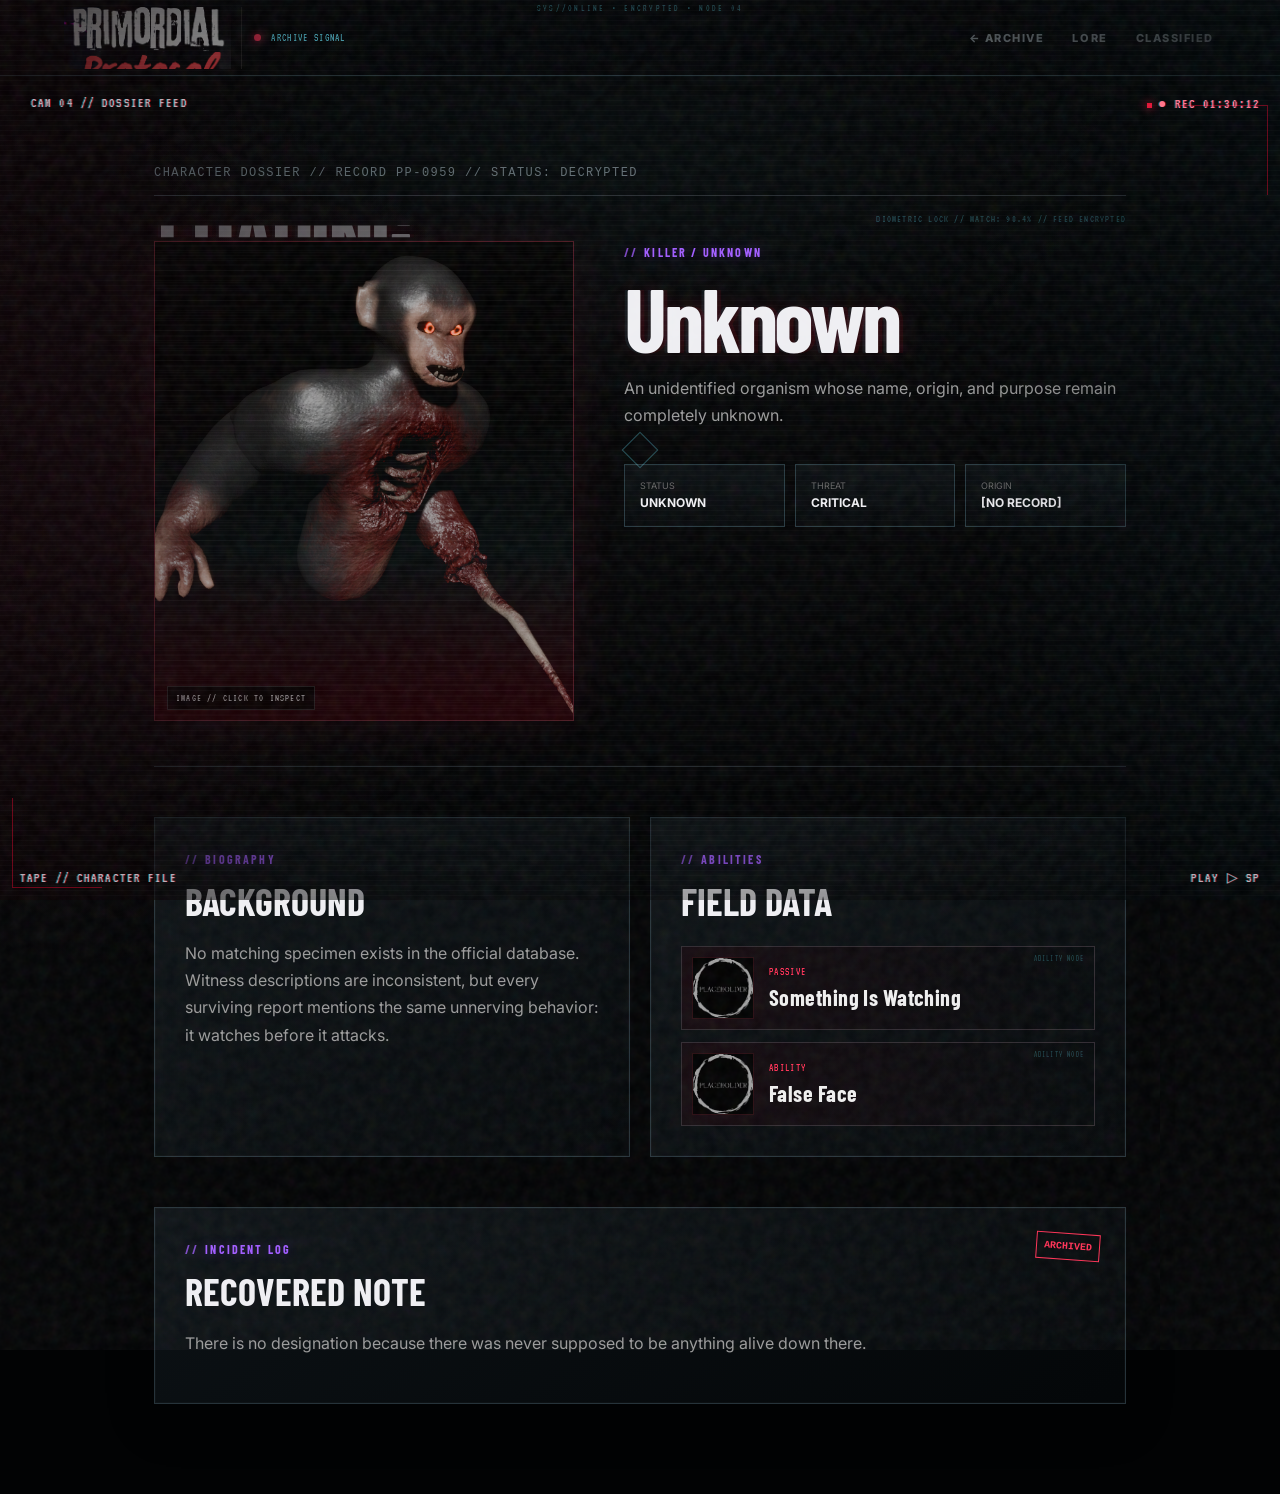
<file: character.html>
<!DOCTYPE html><html lang="en"><head><meta charset="UTF-8"><meta name="viewport" content="width=device-width,initial-scale=1"><title>Character File — Primordial Protocol</title><link rel="stylesheet" href="style.css"></head>
<body class="vhs-page"><div class="vhs-noise"></div><div class="scanlines"></div><div class="vhs-vignette"></div>
<header class="topbar"><a class="logo" href="index.html" aria-label="Primordial Protocol home"><img src="" data-image-key="logo" alt="Primordial Protocol"><span class="logo-status"><i></i> ARCHIVE SIGNAL</span></a><nav><a href="index.html">← ARCHIVE</a><a href="index.html#lore">LORE</a><a href="index.html#classified">CLASSIFIED</a></nav></header>
<div class="vhs-hud top-left">CAM 04 // DOSSIER FEED</div><div class="vhs-hud top-right">● REC <span id="vhsClock">00:00:00</span></div><div class="vhs-hud bottom-left">TAPE // CHARACTER FILE</div><div class="vhs-hud bottom-right">PLAY ▷ SP</div>
<main class="file-page"><div class="file-label">CHARACTER DOSSIER // RECORD <span id="recordId">PP-UNKNOWN</span> // STATUS: DECRYPTED</div>
<section class="file-hero"><div class="big-portrait" id="portrait"><img id="portraitImage" src="" data-image-key="unknown" alt="Character portrait"></div><div><span class="eyebrow" id="role">UNKNOWN</span><h1 id="name">LOADING...</h1><p id="summary"></p><div class="stats"><div><small>STATUS</small><b id="status">UNKNOWN</b></div><div><small>THREAT</small><b id="threat">UNKNOWN</b></div><div><small>ORIGIN</small><b id="origin">UNKNOWN</b></div></div></div></section>
<section class="file-grid"><article><span class="eyebrow">BIOGRAPHY</span><h2>BACKGROUND</h2><p id="bio"></p></article><article><span class="eyebrow">ABILITIES</span><h2>FIELD DATA</h2><ul id="abilities" class="ability-list"></ul></article></section>
<section class="document"><div class="stamp">ARCHIVED</div><span class="eyebrow">INCIDENT LOG</span><h2>RECOVERED NOTE</h2><p id="note"></p></section></main><div class="image-lightbox" id="imageLightbox" aria-hidden="true" role="dialog" aria-label="Image viewer"><button class="lightbox-close" id="lightboxClose" aria-label="Close image viewer">×</button><div class="lightbox-frame"><img id="lightboxImage" alt=""><div class="lightbox-caption" id="lightboxCaption"></div></div></div><script src="embedded-images.js"></script><script src="script.js"></script><script src="character.js"></script></body></html>
</file>
<file: style.css>
@import url('https://fonts.googleapis.com/css2?family=Barlow+Condensed:wght@400;600;700;800&family=Inter:wght@400;600;800&family=VT323&display=swap');
:root{--bg:#050608;--panel:#0b0e11;--line:#252b30;--text:#eeeef2;--muted:#8b9298;--purple:#a05bff;--red:#ff3155;--cyan:#62e6ff;--green:#73ffad}*{box-sizing:border-box}html{scroll-behavior:smooth}body{margin:0;background:#030405;color:var(--text);font-family:Inter,Arial,sans-serif;overflow-x:hidden}body:before{content:"";position:fixed;inset:0;pointer-events:none;z-index:20;background:linear-gradient(90deg,rgba(255,0,60,.025),transparent 25%,transparent 75%,rgba(0,180,255,.025));mix-blend-mode:screen}.vhs-noise{position:fixed;inset:-50%;z-index:18;pointer-events:none;opacity:.055;background-image:url("data:image/svg+xml,%3Csvg viewBox='0 0 180 180' xmlns='http://www.w3.org/2000/svg'%3E%3Cfilter id='n'%3E%3CfeTurbulence type='fractalNoise' baseFrequency='.85' numOctaves='3' stitchTiles='stitch'/%3E%3C/filter%3E%3Crect width='100%25' height='100%25' filter='url(%23n)'/%3E%3C/svg%3E");animation:noise .18s steps(2) infinite}.scanlines{position:fixed;inset:0;pointer-events:none;z-index:19;background:repeating-linear-gradient(to bottom,rgba(255,255,255,.025) 0,rgba(255,255,255,.025) 1px,transparent 1px,transparent 4px);opacity:.42}.vhs-vignette{position:fixed;inset:0;pointer-events:none;z-index:17;background:radial-gradient(ellipse at center,transparent 45%,rgba(0,0,0,.42) 100%)}@keyframes noise{0%{transform:translate(0,0)}25%{transform:translate(2%,-1%)}50%{transform:translate(-1%,2%)}75%{transform:translate(1%,1%)}100%{transform:translate(-2%,-1%)}}@keyframes flicker{0%,18%,22%,63%,64%,65%,100%{opacity:1}19%,21%,62%{opacity:.84}}@keyframes blink{50%{opacity:0}}
.topbar{height:82px;border-bottom:1px solid #30373c;display:flex;align-items:center;justify-content:space-between;padding:0 5vw;position:sticky;top:0;background:rgba(3,5,7,.9);backdrop-filter:blur(14px);z-index:15;box-shadow:0 8px 30px rgba(0,0,0,.35)}.logo{height:68px;display:flex;align-items:center;gap:12px;color:#fff;text-decoration:none;position:relative;overflow:hidden}.logo img{width:178px;height:62px;object-fit:cover;object-position:center;filter:contrast(1.2) brightness(.95);border-right:1px solid #333;padding-right:10px}.logo-status{font:11px "VT323",monospace;color:var(--cyan);letter-spacing:.12em;white-space:nowrap}.logo-status i{display:inline-block;width:7px;height:7px;background:var(--red);border-radius:50%;margin-right:5px;box-shadow:0 0 8px var(--red);animation:blink 1.1s infinite}nav{display:flex;gap:24px}nav a{color:#9ca2a8;text-decoration:none;font-size:11px;font-weight:800;letter-spacing:.14em}nav a:hover{color:#fff;text-shadow:2px 0 var(--red),-2px 0 var(--cyan)}
.vhs-hud{position:fixed;z-index:16;color:rgba(255,255,255,.58);font:15px "VT323",monospace;letter-spacing:.08em;text-shadow:1px 0 rgba(255,0,0,.45),-1px 0 rgba(0,200,255,.45);pointer-events:none}.top-left{left:20px;top:96px}.top-right{right:20px;top:96px}.bottom-left{left:20px;bottom:15px}.bottom-right{right:20px;bottom:15px}.top-right{color:#ff7186}main{position:relative;z-index:2}
.hero{max-width:1180px;min-height:680px;margin:auto;padding:150px 5vw 80px;position:relative;display:flex;flex-direction:column;justify-content:center;overflow:hidden}.hero-bg{position:absolute;inset:55px 0 0;background:linear-gradient(90deg,rgba(3,4,6,.96) 0%,rgba(3,4,6,.72) 45%,rgba(3,4,6,.9) 100%),url("assets/primordial-logo.png") center 24%/cover no-repeat;opacity:.25;filter:grayscale(.25) contrast(1.2);z-index:-1}.hero:after{content:"";position:absolute;left:0;right:0;bottom:0;height:90px;background:linear-gradient(transparent,#030405);pointer-events:none}.eyebrow{font:700 12px "Barlow Condensed";letter-spacing:.18em;color:var(--purple)}h1,h2,h3{font-family:"Barlow Condensed";margin:0}h1{font-size:clamp(64px,10vw,128px);line-height:.82;margin:20px 0;text-shadow:3px 0 rgba(255,0,60,.12),-3px 0 rgba(0,190,255,.12);animation:flicker 7s infinite}.hero h1 em{color:transparent;-webkit-text-stroke:1px #eee;font-style:normal}.hero p{max-width:650px;color:#a6adb2;line-height:1.7}.hero-buttons{display:flex;gap:12px;margin-top:30px}.button{display:inline-block;border:1px solid #4b5359;background:#101316;color:#fff;padding:14px 20px;text-decoration:none;font-size:11px;font-weight:800;letter-spacing:.1em;cursor:pointer;transition:.18s}.button:hover{transform:translateY(-2px);border-color:#a9b0b5;box-shadow:0 0 25px rgba(98,230,255,.08)}.button.primary{background:linear-gradient(90deg,#8c43f0,#a05bff);border-color:var(--purple)}.hero-meta{display:flex;gap:24px;margin-top:34px;color:#596167;font:12px "VT323",monospace;letter-spacing:.12em}
.alert{max-width:1100px;margin:0 auto 80px;padding:16px 20px;border:1px solid #3a2430;background:rgba(22,11,16,.82);display:flex;gap:20px;color:#aaa;font-size:12px;box-shadow:0 0 30px rgba(255,49,85,.04)}.alert strong{color:var(--red)}.section{max-width:1100px;margin:0 auto 110px;padding:0 5vw}.section-head{display:flex;justify-content:space-between;border-bottom:1px solid var(--line);padding-bottom:20px;margin-bottom:25px}.section h2,.classified h2{font-size:48px}.count{font:14px "VT323",monospace;color:#6f7a81}.cards{display:grid;grid-template-columns:repeat(4,1fr);gap:14px}.card{border:1px solid var(--line);background:linear-gradient(145deg,rgba(18,20,24,.95),rgba(7,9,11,.96));padding:14px;transition:.2s;position:relative;overflow:hidden}.card:after{content:"";position:absolute;inset:0;background:linear-gradient(115deg,transparent 30%,rgba(255,255,255,.035) 50%,transparent 70%);transform:translateX(-120%);transition:.5s}.card:hover:after{transform:translateX(120%)}.card:hover{transform:translateY(-4px);border-color:#555;box-shadow:0 12px 35px rgba(0,0,0,.4)}.card h3{font-size:25px;margin-top:15px}.card p{color:#888;font-size:12px;line-height:1.5;min-height:38px}.card a{color:var(--purple);font-size:11px;font-weight:800;text-decoration:none}.portrait-image{width:100%;height:220px;display:block;object-fit:cover;object-position:center;background:#050507;filter:contrast(1.08) brightness(.84);border:1px solid #24242b}.role-tag{margin-top:12px;color:var(--cyan);font:700 10px monospace;letter-spacing:.12em}.killer-tag{color:var(--red)}
.split{display:grid;grid-template-columns:1.2fr .8fr;gap:50px}.timeline>div{display:flex;gap:20px;border-bottom:1px solid var(--line);padding:22px 0}.timeline b{color:var(--purple);font:20px "VT323",monospace}.timeline strong{display:block;font-family:"Barlow Condensed";font-size:22px}.timeline small{color:#777}.terminal{border:1px solid #263b3f;background:linear-gradient(180deg,rgba(5,17,20,.95),rgba(3,9,11,.96));padding:25px;font:14px "VT323",monospace;color:var(--cyan);min-height:280px;box-shadow:inset 0 0 40px rgba(98,230,255,.03)}.terminal-top{border-bottom:1px solid #23444a;padding-bottom:12px;margin-bottom:18px}.dim{color:#60777a}.terminal-green{color:var(--green)}.cursor{animation:blink 1s infinite}
.classified{max-width:1100px;margin:0 auto 100px;padding:50px;border:1px solid #5a2634;background:radial-gradient(circle at 80% 20%,rgba(53,16,28,.9),rgba(10,8,11,.96) 58%);box-shadow:0 0 70px rgba(255,49,85,.06)}.classified-head{display:flex;justify-content:space-between;gap:30px;align-items:flex-start}.classified p{color:#888;max-width:700px;line-height:1.6}.unlock-badge{border:1px solid var(--green);color:var(--green);padding:12px 18px;text-align:center;font:18px "VT323",monospace;letter-spacing:.12em;box-shadow:0 0 18px rgba(115,255,173,.08)}.unlock-badge small{font-size:11px;color:#6bb88b}.classified-grid{display:grid;grid-template-columns:repeat(3,1fr);gap:12px;margin-top:30px}.classified-card{border:1px solid #34262b;background:rgba(7,7,9,.65);padding:22px;position:relative}.classified-card:before{content:"DECLASSIFIED";position:absolute;right:12px;top:12px;color:rgba(115,255,173,.42);font:10px "VT323",monospace}.classified-card span{display:block;color:#7e858b;font:11px monospace;margin-bottom:12px}.classified-card b{display:block;font:700 24px "Barlow Condensed";color:#f1e9ec}.classified-card p{font-size:12px;color:#888;margin:12px 0 22px}.classified-card small{color:var(--green);font:11px monospace}
.file-page{max-width:1100px;margin:auto;padding:90px 5vw}.file-label{font:12px monospace;color:#777;border-bottom:1px solid var(--line);padding-bottom:15px}.file-hero{display:grid;grid-template-columns:420px 1fr;gap:50px;padding:45px 0;border-bottom:1px solid var(--line)}.big-portrait{height:480px;background-repeat:no-repeat;background-color:#050507;background-size:cover;background-position:center;box-shadow:0 0 40px rgba(154,82,255,.08);border:1px solid #2c3236}.file-hero h1{font-size:90px}.file-hero p{color:#999;line-height:1.7}.stats{display:grid;grid-template-columns:repeat(3,1fr);gap:10px;margin-top:35px}.stats div{border:1px solid var(--line);padding:15px;background:rgba(7,9,11,.6)}.stats small{display:block;color:#666;font-size:9px}.stats b{font-size:12px}.file-grid{display:grid;grid-template-columns:1fr 1fr;gap:20px;padding:50px 0}.file-grid article,.document{border:1px solid var(--line);padding:30px;background:rgba(13,14,17,.88)}.file-grid h2,.document h2{font-size:38px;margin:10px 0}.file-grid p,.file-grid li,.document p{color:#999;line-height:1.7}.document{position:relative}.stamp{position:absolute;right:25px;top:25px;color:var(--red);border:1px solid var(--red);padding:7px;font:800 10px monospace;transform:rotate(4deg)}footer{border-top:1px solid var(--line);padding:25px 5vw;color:#555;font:12px "VT323",monospace;letter-spacing:.08em;position:relative;z-index:2}
@media(max-width:800px){nav{display:none}.cards{grid-template-columns:1fr 1fr}.split,.file-hero,.file-grid{grid-template-columns:1fr}.classified-grid{grid-template-columns:1fr}.big-portrait{height:330px}.hero{padding-top:110px}.file-hero h1{font-size:65px}.logo img{width:150px}.logo-status{display:none}.vhs-hud{font-size:12px}}@media(max-width:480px){.cards{grid-template-columns:1fr}.hero-buttons{flex-direction:column}.hero-meta{flex-direction:column;gap:6px}.alert{margin-left:5vw;margin-right:5vw}.classified{margin-left:5vw;margin-right:5vw;padding:30px 22px}.classified-head{flex-direction:column}.top-left,.bottom-left{display:none}}

.redacted-card{border-color:#403d42;background:linear-gradient(145deg,rgba(16,16,18,.98),rgba(5,5,6,.98))}.redacted-card:hover{border-color:#777}.redacted-tag{color:#c8c8c8}.redacted-portrait{height:220px;border:1px solid #24262a;background:repeating-linear-gradient(165deg,#050506 0 18px,#111214 18px 36px);display:flex;align-items:center;justify-content:center;text-align:center;font:700 42px/1.05 "VT323",monospace;color:#c9c9c9;text-shadow:2px 0 #fff;letter-spacing:.08em;filter:contrast(1.4)}.slasher-image{object-position:center center;filter:contrast(1.35) brightness(.72) saturate(.8)}.slasher-card{border-color:#592630}.slasher-card:hover{border-color:#ff3155;box-shadow:0 12px 35px rgba(255,49,85,.14)}.file-page .big-portrait[style*="slasher"]{filter:contrast(1.35) brightness(.72) saturate(.8)}
.story-page{max-width:1200px;margin:auto;padding:100px 5vw 80px}.story-page h1{font:800 clamp(64px,11vw,150px)/.82 'Barlow Condensed',sans-serif;letter-spacing:-.04em;margin:18px 0 25px;animation:flicker 7s infinite}.story-page h1 em{font-style:normal;color:var(--red);text-shadow:5px 0 rgba(160,91,255,.3)}.lede{max-width:720px;color:#a1a6ab;line-height:1.75;font-size:15px}.story-grid{display:grid;grid-template-columns:repeat(3,1fr);gap:14px;margin:55px 0}.story-card{min-height:250px;border:1px solid var(--line);padding:25px;background:linear-gradient(145deg,rgba(15,17,20,.96),rgba(5,6,8,.96));position:relative;overflow:hidden}.story-card:after{content:'REC';position:absolute;right:-18px;bottom:-28px;font:90px 'VT323';color:rgba(255,255,255,.025)}.story-card.danger{border-color:#54252e}.story-card span{font:11px 'VT323';color:var(--cyan);letter-spacing:.12em}.story-card h2{font:700 34px/1 'Barlow Condensed';margin:24px 0 12px}.story-card p{color:#888;line-height:1.65;font-size:13px}.story-card a{display:inline-block;margin-top:20px;color:#fff;text-decoration:none;font:700 11px Inter;letter-spacing:.12em}.transcript{margin:25px 0;padding:32px;border:1px solid #2a3034;background:rgba(7,9,11,.88);max-width:900px;box-shadow:inset 0 0 50px rgba(0,0,0,.25)}.transcript.danger-panel{border-color:#632733}.transcript-head{display:flex;justify-content:space-between;gap:20px;border-bottom:1px solid #292e33;padding-bottom:12px;color:#70777c;font:12px 'VT323';letter-spacing:.12em}.transcript-head b{color:var(--green)}.transcript h2{font:700 46px/1 'Barlow Condensed';margin:25px 0}.transcript p{font:14px/1.8 monospace;color:#9b9fa2}.transcript p b{color:#d7d9db}.redacted-line{color:var(--red)!important;letter-spacing:.08em}.quote{border-left:2px solid var(--red);padding-left:18px;color:#ddd!important;font-style:italic}.topbar nav a[href='stories.html']{color:#fff;text-shadow:0 0 12px rgba(255,255,255,.25)}@media(max-width:800px){.story-grid{grid-template-columns:1fr}.story-page{padding-top:70px}.transcript{padding:24px}.transcript h2{font-size:38px}}
.lore-intro{padding-top:0}.lore-banner{border:1px solid #3b2b48;background:linear-gradient(110deg,rgba(22,13,31,.95),rgba(8,9,12,.96));padding:38px;position:relative;overflow:hidden}.lore-banner:before{content:'PROTOCOL // ORIGIN';position:absolute;right:-20px;top:25px;transform:rotate(90deg);font:12px 'VT323';color:rgba(160,91,255,.45);letter-spacing:.15em}.lore-banner h2{font-size:clamp(38px,6vw,70px);margin:10px 0}.lore-banner p{max-width:760px;color:#999;line-height:1.8}.lore-banner .button{margin-top:15px}

/* Character portrait + ability presentation */
.big-portrait{overflow:hidden;position:relative;display:flex;align-items:center;justify-content:center}
.big-portrait img{width:100%;height:100%;display:block;object-fit:cover;object-position:center;filter:contrast(1.08) brightness(.88);transition:transform .35s ease,filter .35s ease}
.big-portrait:hover img{transform:scale(1.025);filter:contrast(1.12) brightness(.96)}
.big-portrait.redacted-image img{filter:contrast(1.1) brightness(.35) grayscale(1)}
.ability-list{list-style:none;padding:0;margin:18px 0 0;display:grid;gap:10px}
.ability-list li{display:flex;align-items:center;gap:12px;border:1px solid var(--line);padding:9px 11px;background:rgba(5,6,8,.72);color:#bfc3c6}
.ability-list li img{width:48px;height:48px;object-fit:contain;flex:none;border:1px solid #2a2d31;background:#050506}
.ability-list li span{font-weight:700;letter-spacing:.02em}

/* Character portrait + ability presentation */
.big-portrait{overflow:hidden;position:relative;display:flex;align-items:center;justify-content:center}
.big-portrait img{width:100%;height:100%;display:block;object-fit:cover;object-position:center;filter:contrast(1.08) brightness(.88);transition:transform .35s ease,filter .35s ease}
.big-portrait:hover img{transform:scale(1.025);filter:contrast(1.12) brightness(.96)}
.big-portrait.redacted-image img{filter:contrast(1.1) brightness(.35) grayscale(1)}
.ability-list{list-style:none;padding:0;margin:18px 0 0;display:grid;gap:10px}
.ability-list li{display:flex;align-items:center;gap:12px;border:1px solid var(--line);padding:9px 11px;background:rgba(5,6,8,.72);color:#bfc3c6}
.ability-list li img{width:48px;height:48px;object-fit:contain;flex:none;border:1px solid #2a2d31;background:#050506}
.ability-list li span{font-weight:700;letter-spacing:.02em}

.ability-list li div{display:flex;flex-direction:column;gap:3px}.ability-type{font-size:.62rem;letter-spacing:.14em;color:#8f97a0;font-weight:700}.ability-list li span{font-weight:700;letter-spacing:.02em}

/* BREACH INTRO + ADVANCED ARCHIVE UI */
.breach-screen{position:fixed;inset:0;z-index:100;background:#020204;color:#f4f4f4;display:grid;place-items:center;overflow:hidden;transition:opacity .7s,visibility .7s}.breach-screen.hidden{opacity:0;visibility:hidden;pointer-events:none}.breach-grid{position:absolute;inset:0;background:linear-gradient(rgba(255,40,70,.06) 1px,transparent 1px),linear-gradient(90deg,rgba(255,40,70,.06) 1px,transparent 1px);background-size:38px 38px;transform:perspective(500px) rotateX(55deg) scale(1.5);transform-origin:center bottom;opacity:.55}.breach-noise{position:absolute;inset:0;opacity:.13;background:repeating-linear-gradient(0deg,transparent 0 3px,rgba(255,255,255,.15) 4px);animation:glitch 90ms steps(2) infinite}.breach-content{position:relative;text-align:center;width:min(900px,90vw);padding:40px;border:1px solid #55202b;background:rgba(5,5,8,.82);box-shadow:0 0 80px rgba(255,0,50,.12),inset 0 0 50px rgba(255,0,50,.035)}.breach-code{font:18px VT323,monospace;color:#ff536f;letter-spacing:.2em;margin-bottom:18px}.breach-title{font:clamp(58px,12vw,150px);font-weight:900;line-height:.78;letter-spacing:-.06em;text-shadow:4px 0 #00d9ff,-4px 0 #ff174d;animation:flicker 2.5s infinite}.breach-title span{color:#ff3155}.breach-line{height:2px;background:linear-gradient(90deg,transparent,#ff3155,transparent);margin:28px 0}.breach-content p{font:18px VT323,monospace;letter-spacing:.12em;color:#9ba1a8}.breach-content strong{color:#ff3155}.breach-button{margin:22px 0;padding:14px 28px;background:#090a0d;color:#fff;border:1px solid #ff3155;font:700 16px Inter,sans-serif;letter-spacing:.14em;cursor:pointer;box-shadow:0 0 18px rgba(255,49,85,.18)}.breach-button:hover{background:#ff3155;color:#050608}.breach-warning{font:13px VT323,monospace;color:#72777c;letter-spacing:.18em}.advanced-strip{max-width:1180px;margin:0 auto;padding:14px 5vw;display:grid;grid-template-columns:repeat(4,1fr) auto;gap:10px;border-top:1px solid #20252a;border-bottom:1px solid #20252a;background:rgba(7,9,11,.75);position:relative;z-index:3}.advanced-strip div{padding:8px 12px;border-left:2px solid #333}.advanced-strip small{display:block;color:#70777e;font:11px VT323,monospace;letter-spacing:.12em}.advanced-strip b{font-size:11px;letter-spacing:.1em}.signal-dot{display:inline-block;width:7px;height:7px;background:#73ffad;border-radius:50%;box-shadow:0 0 10px #73ffad;animation:blink 1s infinite}.panic-button{align-self:center;background:#11070a;border:1px solid #5b1e2a;color:#ff5e78;padding:9px 12px;font:11px VT323,monospace;letter-spacing:.12em;cursor:pointer}.panic-button:hover{border-color:#ff3155;background:#2a0b12}@keyframes glitch{0%{transform:translateY(0)}50%{transform:translateY(2px)}100%{transform:translateY(-1px)}}.panic-mode{filter:saturate(1.5) contrast(1.12)}.panic-mode .vhs-noise{opacity:.15}.panic-mode main{animation:panicShake .18s infinite}@keyframes panicShake{0%,100%{transform:translate(0)}25%{transform:translate(2px,-1px)}75%{transform:translate(-2px,1px)}}
@media(max-width:760px){.advanced-strip{grid-template-columns:1fr 1fr}.panic-button{grid-column:1/-1}.breach-content{padding:28px 18px}.breach-title{font-size:clamp(52px,17vw,100px)}}

/* ===== HORROR OVERDRIVE / IMAGE SYSTEM ===== */
:root{
  --blood:#e10b2f;
  --blood-dark:#5d0617;
  --bone:#d8d1c9;
  --acid:#b6ff57;
  --void:#010203;
}
body{
  background:
    radial-gradient(circle at 50% 20%,rgba(55,0,12,.18),transparent 42%),
    radial-gradient(circle at 90% 85%,rgba(62,0,35,.13),transparent 35%),
    #020304;
}
body:after{
  content:"";position:fixed;inset:0;pointer-events:none;z-index:21;opacity:.18;
  background:
    radial-gradient(ellipse at center,transparent 38%,rgba(0,0,0,.72) 100%),
    repeating-linear-gradient(90deg,transparent 0 47px,rgba(255,0,40,.018) 48px,transparent 49px);
  mix-blend-mode:multiply;
}
.topbar{border-bottom-color:#42131c}
nav a:hover{color:#fff;text-shadow:0 0 12px var(--red),2px 0 var(--cyan),-2px 0 var(--red)}
.hero{
  min-height:760px;
  max-width:1280px;
}
.hero:before{
  content:"";position:absolute;inset:15% 5% 5%;pointer-events:none;
  background:radial-gradient(ellipse at 70% 48%,rgba(180,0,35,.16),transparent 28%);
  filter:blur(18px);
}
.hero h1,.story-page h1,.file-hero h1{
  letter-spacing:-.035em;
  text-shadow:0 0 28px rgba(255,20,55,.12),4px 0 rgba(255,0,40,.08),-3px 0 rgba(98,230,255,.07);
}
.hero h1 em,.story-page h1 em{
  color:transparent;
  -webkit-text-stroke:1px rgba(255,255,255,.8);
  text-shadow:4px 0 var(--blood-dark);
}
.card,.story-card,.file-grid article,.document,.classified-card{
  border-color:#25272b;
  box-shadow:0 0 0 1px rgba(255,0,40,.025),inset 0 0 35px rgba(0,0,0,.32);
}
.card:hover{
  border-color:#742334;
  box-shadow:0 18px 45px rgba(0,0,0,.58),0 0 25px rgba(224,11,47,.07);
}
.portrait-image,.big-portrait img{
  cursor:zoom-in;
}
.portrait-image{
  transition:transform .5s cubic-bezier(.2,.8,.2,1),filter .5s ease;
}
.card:hover .portrait-image{
  transform:scale(1.045);
  filter:contrast(1.2) brightness(.62) saturate(.78);
}
.big-portrait{
  border-color:#4b1720;
  background:
    linear-gradient(135deg,rgba(130,0,20,.08),transparent 50%),
    #030405;
}
.big-portrait:before{
  content:"IMAGE // CLICK TO INSPECT";
  position:absolute;z-index:2;left:12px;bottom:10px;
  padding:6px 8px;background:rgba(0,0,0,.72);border:1px solid rgba(255,255,255,.12);
  color:#a7a0a2;font:10px "VT323",monospace;letter-spacing:.12em;
  pointer-events:none;
}
.big-portrait:after{
  content:"";
  position:absolute;inset:0;pointer-events:none;
  background:linear-gradient(180deg,transparent 45%,rgba(255,0,35,.07) 100%);
  mix-blend-mode:screen;
}
.ability-list{list-style:none;padding:0;margin:22px 0 0;display:grid;gap:12px}
.ability-list li{
  display:flex;align-items:center;gap:15px;min-height:82px;padding:10px;
  border:1px solid #292d31;background:linear-gradient(90deg,rgba(19,12,15,.96),rgba(5,7,9,.95));
  transition:.2s;cursor:zoom-in;
}
.ability-list li:hover{border-color:#7b2636;transform:translateX(4px);box-shadow:0 0 24px rgba(225,11,47,.08)}
.ability-list li img{
  width:62px;height:62px;flex:0 0 62px;object-fit:cover;display:block;
  border:1px solid #5a2932;filter:contrast(1.15) brightness(.72);
  background:#050507;cursor:zoom-in;
}
.ability-list li span{display:block;color:#eee;font:700 22px "Barlow Condensed";margin-top:4px}
.ability-type{color:var(--red);font:11px "VT323";letter-spacing:.12em}
.image-lightbox{
  position:fixed;inset:0;z-index:100;
  display:flex;align-items:center;justify-content:center;padding:5vh 5vw;
  background:rgba(0,0,0,.93);backdrop-filter:blur(8px);
  opacity:0;visibility:hidden;pointer-events:none;transition:opacity .2s ease;
}
.image-lightbox.open{opacity:1;visibility:visible;pointer-events:auto}
.lightbox-frame{max-width:min(1100px,92vw);max-height:90vh;position:relative;text-align:center}
.lightbox-frame img{
  max-width:100%;max-height:78vh;display:block;object-fit:contain;
  border:1px solid #652331;box-shadow:0 0 80px rgba(225,11,47,.12),0 20px 90px #000;
  background:#030405;
}
.lightbox-caption{margin-top:12px;color:#9c9597;font:14px "VT323";letter-spacing:.13em}
.lightbox-close{
  position:absolute;right:24px;top:18px;z-index:2;width:48px;height:48px;
  border:1px solid #6b2634;background:#080709;color:#fff;font:34px/1 Arial;
  cursor:pointer;
}
.lightbox-close:hover{background:#2a0910;border-color:var(--red);color:#ff6c80}
.viewer-open{overflow:hidden}
.image-missing{
  min-height:80px;background:repeating-linear-gradient(-45deg,#09090b 0 10px,#111217 10px 20px);
}
.panic-mode{filter:contrast(1.16) saturate(1.18)}
.panic-mode .card,.panic-mode .story-card{animation:panicJitter .13s infinite}
@keyframes panicJitter{
  0%,100%{transform:translate(0)}
  25%{transform:translate(-1px,1px)}
  50%{transform:translate(1px,-1px)}
  75%{transform:translate(1px,1px)}
}
@media (prefers-reduced-motion:reduce){
  .vhs-noise,.scanlines,.hero h1,.story-page h1,.card,.story-card{animation:none!important}
  *{scroll-behavior:auto!important}
}
@media(max-width:800px){
  .hero{min-height:650px}
  .ability-list li span{font-size:19px}
  .lightbox-close{right:10px;top:10px}
}
\n\n/* IMAGE SYSTEM // SELF-CONTAINED + CLICKABLE */\n.portrait-image, .big-portrait img {\n  background: #050505;\n  object-fit: cover;\n  cursor: zoom-in;\n  user-select: none;\n}\n.portrait-image { min-height: 220px; display:block; width:100%; }\n.portrait-image.image-missing { opacity:.18; filter:grayscale(1) contrast(1.4); }\n.big-portrait img { width:100%; height:100%; object-fit:cover; }\n.ability-list img {\n  width:58px !important; height:58px !important; min-width:58px;\n  object-fit:cover; cursor:zoom-in;\n  image-rendering:auto;\n  border:1px solid rgba(255,45,85,.45);\n  background:#030303;\n}\n.image-lightbox.open { display:flex !important; }\n.image-lightbox { z-index:99999; }\n.image-lightbox .lightbox-frame img { max-width:min(92vw,1200px); max-height:82vh; object-fit:contain; }\n@media (max-width:700px){ .ability-list img{width:52px!important;height:52px!important;min-width:52px;} }\n
/* =========================================================
   PROTOCOL // BLACKSITE UI OVERDRIVE
   High-tech horror HUD, CRT interference, scan beams, glass panels
   ========================================================= */
:root{
  --acid:#73ffad;
  --electric:#62e6ff;
  --blood:#ff3155;
  --violet:#a05bff;
  --glass:rgba(9,13,17,.72);
}
html{background:#010203}
body{background:
  radial-gradient(circle at 50% -10%,rgba(98,230,255,.055),transparent 34%),
  radial-gradient(circle at 8% 35%,rgba(255,49,85,.045),transparent 30%),
  #020304;
  cursor:crosshair;
}
body:after{content:"";position:fixed;inset:0;pointer-events:none;z-index:14;opacity:.34;
  background-image:
   linear-gradient(rgba(98,230,255,.035) 1px,transparent 1px),
   linear-gradient(90deg,rgba(98,230,255,.025) 1px,transparent 1px);
  background-size:48px 48px;
  mask-image:linear-gradient(to bottom,black,transparent 92%);
}
.vhs-noise{opacity:.075;mix-blend-mode:screen}
.scanlines{opacity:.55;background:repeating-linear-gradient(to bottom,rgba(255,255,255,.045) 0 1px,transparent 1px 5px)}
.vhs-vignette{background:radial-gradient(ellipse at center,transparent 36%,rgba(0,0,0,.28) 66%,rgba(0,0,0,.82) 100%)}

/* animated scanner beam */
.protocol-scanbeam{position:fixed;left:0;right:0;top:-10vh;height:2px;z-index:21;pointer-events:none;
 background:linear-gradient(90deg,transparent,rgba(98,230,255,.05),var(--electric),rgba(255,49,85,.6),transparent);
 box-shadow:0 0 18px rgba(98,230,255,.8),0 0 60px rgba(255,49,85,.22);animation:scanBeam 8s linear infinite;opacity:.75}
@keyframes scanBeam{0%{transform:translateY(0);opacity:0}8%{opacity:.8}50%{opacity:.65}92%{opacity:.8}100%{transform:translateY(120vh);opacity:0}}
.protocol-corner{position:fixed;z-index:22;pointer-events:none;width:90px;height:90px;opacity:.45}
.protocol-corner.tl{left:12px;top:105px;border-left:1px solid var(--electric);border-top:1px solid var(--electric)}
.protocol-corner.tr{right:12px;top:105px;border-right:1px solid var(--blood);border-top:1px solid var(--blood)}
.protocol-corner.bl{left:12px;bottom:12px;border-left:1px solid var(--blood);border-bottom:1px solid var(--blood)}
.protocol-corner.br{right:12px;bottom:12px;border-right:1px solid var(--electric);border-bottom:1px solid var(--electric)}

.topbar{height:76px;background:linear-gradient(180deg,rgba(2,5,8,.96),rgba(2,4,6,.76));border-bottom-color:#26363d;box-shadow:0 0 0 1px rgba(98,230,255,.025),0 12px 50px rgba(0,0,0,.55);}
.topbar:before{content:"SYS//ONLINE  •  ENCRYPTED  •  NODE 04";position:absolute;left:50%;top:4px;transform:translateX(-50%);font:9px VT323,monospace;letter-spacing:.25em;color:rgba(98,230,255,.42);white-space:nowrap}
.logo:after{content:"";position:absolute;inset:0;background:linear-gradient(90deg,transparent 35%,rgba(98,230,255,.15) 50%,transparent 65%);transform:translateX(-120%);animation:logoSweep 5s linear infinite}
@keyframes logoSweep{to{transform:translateX(120%)}}
nav a{position:relative;padding:10px 2px;transition:.2s;color:#7f898f}
nav a:before{content:"";position:absolute;left:0;right:100%;bottom:0;height:1px;background:var(--electric);transition:.2s;box-shadow:0 0 8px var(--electric)}
nav a:hover:before{right:0}

.vhs-hud{font-size:14px;z-index:23;mix-blend-mode:screen;text-transform:uppercase}
.top-left:before,.top-right:before{content:"";display:inline-block;width:5px;height:5px;margin-right:6px;background:var(--electric);box-shadow:0 0 8px var(--electric);vertical-align:middle}
.top-right:before{background:var(--blood);box-shadow:0 0 8px var(--blood)}

.advanced-strip{border-color:#29424a;background:linear-gradient(180deg,rgba(5,13,16,.9),rgba(4,7,10,.78));box-shadow:inset 0 1px rgba(98,230,255,.08),0 10px 35px rgba(0,0,0,.28)}
.advanced-strip div{border-left-color:#284149;position:relative;overflow:hidden}
.advanced-strip div:after{content:"";position:absolute;inset:0;background:linear-gradient(90deg,transparent,rgba(98,230,255,.08),transparent);transform:translateX(-110%);animation:telemetrySweep 4s linear infinite}
@keyframes telemetrySweep{to{transform:translateX(110%)}}
.panic-button{box-shadow:inset 0 0 14px rgba(255,49,85,.08),0 0 18px rgba(255,49,85,.05)}

.hero{isolation:isolate}
.hero:before{content:"SECTOR 04 // BIOHAZARD // VISUAL FEED";position:absolute;top:35px;left:5vw;color:rgba(98,230,255,.34);font:11px VT323,monospace;letter-spacing:.18em;z-index:1}
.hero-bg{opacity:.19;filter:grayscale(.7) contrast(1.45) brightness(.72);transform:scale(1.02);animation:backgroundPulse 9s ease-in-out infinite}
@keyframes backgroundPulse{0%,100%{filter:grayscale(.7) contrast(1.45) brightness(.72)}50%{filter:grayscale(.55) contrast(1.6) brightness(.52)}}
.hero h1{position:relative;letter-spacing:-.055em;text-shadow:4px 0 var(--blood),-4px 0 var(--electric),0 0 38px rgba(160,91,255,.16)}
.hero h1:after,.story-page h1:after,.file-hero h1:after{content:attr(data-glitch);position:absolute;left:3px;top:0;color:var(--electric);clip-path:inset(40% 0 44% 0);opacity:.4;animation:textGlitch 3.2s steps(2,end) infinite;pointer-events:none}
@keyframes textGlitch{0%,82%,100%{transform:translate(0);opacity:0}84%{transform:translate(-6px,1px);opacity:.7}86%{transform:translate(7px,-1px);opacity:.5}88%{transform:translate(-2px);opacity:.2}}
.eyebrow{position:relative;display:inline-block;text-shadow:0 0 12px rgba(160,91,255,.35)}
.eyebrow:before{content:"//";margin-right:6px;color:var(--electric);opacity:.75}

.button{position:relative;overflow:hidden;background:linear-gradient(180deg,rgba(17,23,27,.95),rgba(5,8,10,.95));border-color:#34434a;box-shadow:inset 0 0 20px rgba(98,230,255,.025)}
.button:before{content:"";position:absolute;top:0;bottom:0;width:25%;left:-30%;background:linear-gradient(90deg,transparent,rgba(255,255,255,.18),transparent);transform:skewX(-18deg);transition:.5s}
.button:hover:before{left:110%}.button.primary{background:linear-gradient(90deg,#5f2bb4,#9c3ff5);box-shadow:0 0 25px rgba(160,91,255,.12),inset 0 0 20px rgba(255,255,255,.06)}

.section-head{position:relative}.section-head:after{content:"";position:absolute;right:0;bottom:-1px;width:28%;height:1px;background:linear-gradient(90deg,transparent,var(--electric));box-shadow:0 0 12px rgba(98,230,255,.4)}
.section h2,.classified h2{letter-spacing:.015em;text-shadow:0 0 18px rgba(255,255,255,.04)}

.cards{perspective:1000px}
.card,.story-card,.classified-card,.document,.transcript,.file-grid article{background:
 linear-gradient(145deg,rgba(13,19,23,.92),rgba(4,7,9,.96)),
 repeating-linear-gradient(90deg,transparent 0 7px,rgba(98,230,255,.015) 7px 8px);
 border-color:#26333a;box-shadow:inset 0 0 0 1px rgba(255,255,255,.018),0 16px 45px rgba(0,0,0,.24);}
.card:before,.story-card:before,.classified-card:after{content:"";position:absolute;inset:0;pointer-events:none;border:1px solid transparent;background:linear-gradient(120deg,rgba(98,230,255,.18),transparent 24%,transparent 75%,rgba(255,49,85,.18)) border-box;mask:linear-gradient(#000 0 0) padding-box,linear-gradient(#000 0 0);mask-composite:exclude;opacity:.35}
.card:hover,.story-card:hover,.classified-card:hover{border-color:#50646d;box-shadow:0 18px 55px rgba(0,0,0,.5),0 0 25px rgba(98,230,255,.04);transform:translateY(-6px) rotateX(1deg)}
.portrait-image{filter:contrast(1.16) brightness(.66) saturate(.7);transition:filter .3s,transform .5s;}
.card:hover .portrait-image{filter:contrast(1.3) brightness(.58) saturate(.85);transform:scale(1.055)}
.portrait-image:after{content:""}
.card h3,.story-card h2,.classified-card b{letter-spacing:.02em}
.card a,.story-card a{position:relative;color:var(--electric);text-shadow:0 0 10px rgba(98,230,255,.18)}
.card a:hover,.story-card a:hover{color:#fff}

/* image frames get a surveillance-console treatment */
.portrait-image,.big-portrait{position:relative}
.portrait-image{clip-path:polygon(0 0,98% 0,100% 3%,100% 100%,2% 100%,0 97%)}
.portrait-image{box-shadow:inset 0 0 0 1px rgba(98,230,255,.12),inset 0 -45px 60px rgba(0,0,0,.5)}
.big-portrait{box-shadow:inset 0 0 0 1px rgba(98,230,255,.12),inset 0 -80px 100px rgba(0,0,0,.65),0 0 50px rgba(255,49,85,.08)}
.big-portrait:after{background:linear-gradient(180deg,transparent 35%,rgba(98,230,255,.04) 65%,rgba(255,0,35,.13) 100%),repeating-linear-gradient(0deg,transparent 0 5px,rgba(255,255,255,.025) 5px 6px)}

.timeline>div{position:relative}.timeline>div:before{content:"";position:absolute;left:7px;top:0;bottom:0;width:1px;background:linear-gradient(var(--electric),transparent);opacity:.2}.timeline b{position:relative;z-index:1;background:#030607;padding:3px 7px;border:1px solid #29414a;box-shadow:0 0 12px rgba(98,230,255,.08)}
.terminal{position:relative;overflow:hidden;box-shadow:inset 0 0 60px rgba(98,230,255,.04),0 20px 60px rgba(0,0,0,.3)}
.terminal:before{content:"";position:absolute;left:0;right:0;top:0;height:1px;background:linear-gradient(90deg,transparent,var(--electric),transparent);box-shadow:0 0 15px var(--electric);animation:terminalScan 3.5s linear infinite}
@keyframes terminalScan{from{transform:translateY(0)}to{transform:translateY(270px)}}

.classified{position:relative;overflow:hidden;border-color:#4b2630;background:radial-gradient(circle at 85% 10%,rgba(255,49,85,.13),transparent 30%),linear-gradient(135deg,rgba(12,10,14,.96),rgba(4,5,7,.97));box-shadow:0 0 80px rgba(255,49,85,.08),inset 0 0 60px rgba(255,49,85,.025)}
.classified:before{content:"UNAUTHORIZED ACCESS DETECTED";position:absolute;right:-48px;top:30px;transform:rotate(35deg);font:10px VT323;color:rgba(255,49,85,.45);letter-spacing:.18em}
.unlock-badge{animation:badgePulse 2.5s ease-in-out infinite}
@keyframes badgePulse{50%{box-shadow:0 0 30px rgba(115,255,173,.16),inset 0 0 15px rgba(115,255,173,.04)}}

/* file page */
.file-page{position:relative}.file-label{color:#68757b;letter-spacing:.12em}.file-hero{position:relative}.file-hero:before{content:"BIOMETRIC LOCK // MATCH: 98.4% // FEED ENCRYPTED";position:absolute;right:0;top:18px;color:rgba(98,230,255,.32);font:10px VT323;letter-spacing:.12em}
.stats div{position:relative;overflow:hidden;background:linear-gradient(180deg,rgba(10,15,18,.9),rgba(4,7,9,.95));border-color:#26383f}.stats div:after{content:"";position:absolute;left:0;right:0;bottom:0;height:1px;background:linear-gradient(90deg,var(--electric),transparent)}
.ability-list li{position:relative;background:linear-gradient(90deg,rgba(20,9,14,.92),rgba(4,8,10,.95));border-color:#302a30;overflow:hidden}.ability-list li:before{content:"ABILITY NODE";position:absolute;right:10px;top:8px;font:8px VT323;color:rgba(98,230,255,.25);letter-spacing:.15em}.ability-list li:hover{border-color:#733040;box-shadow:0 0 30px rgba(255,49,85,.1),inset 0 0 25px rgba(255,49,85,.025)}
.ability-list li img{filter:contrast(1.3) brightness(.62) saturate(.7);box-shadow:0 0 20px rgba(255,49,85,.07)}

/* stories */
.story-card{min-height:270px}.story-card:after{font-size:110px;text-shadow:0 0 25px rgba(255,49,85,.08)}
.transcript{position:relative;overflow:hidden}.transcript:before{content:"AUDIO SPECTRUM // ███████████████████";position:absolute;right:25px;top:12px;color:rgba(98,230,255,.16);font:9px VT323;letter-spacing:.08em}
.transcript p{position:relative}.transcript p:before{content:"";position:absolute;left:-32px;top:.85em;width:12px;height:1px;background:var(--electric);opacity:.35}

/* subtle horror breathing on active danger records */
.killer,.danger,.danger-panel,.slasher-card{animation:dangerBreath 5s ease-in-out infinite}
@keyframes dangerBreath{0%,100%{box-shadow:0 16px 45px rgba(0,0,0,.25)}50%{box-shadow:0 16px 55px rgba(255,49,85,.06),0 0 20px rgba(255,49,85,.025)}}

/* cursor tracker */
.protocol-cursor{position:fixed;z-index:99990;pointer-events:none;width:26px;height:26px;border:1px solid rgba(98,230,255,.55);transform:translate(-50%,-50%) rotate(45deg);mix-blend-mode:screen;opacity:.6;transition:width .15s,height .15s,opacity .15s}
.protocol-cursor:before,.protocol-cursor:after{content:"";position:absolute;background:var(--electric)}
.protocol-cursor:before{left:50%;top:-8px;width:1px;height:42px}.protocol-cursor:after{top:50%;left:-8px;height:1px;width:42px}
body.cursor-hover .protocol-cursor{width:38px;height:38px;border-color:var(--blood);opacity:.9}.cursor-hover .protocol-cursor:before,.cursor-hover .protocol-cursor:after{background:var(--blood)}

/* panic feed becomes a corrupted surveillance feed */
.panic-mode{background:#020203}.panic-mode .protocol-scanbeam{background:linear-gradient(90deg,transparent,var(--blood),var(--electric),var(--blood),transparent);animation-duration:1.1s}.panic-mode .card,.panic-mode .story-card{filter:saturate(1.4) contrast(1.18)}
.panic-mode .vhs-hud,.panic-mode .eyebrow{animation:textGlitch .45s steps(2) infinite}

@media(max-width:800px){
 body{cursor:auto}.protocol-cursor{display:none}.protocol-corner{width:55px;height:55px}.topbar:before{display:none}.hero:before{left:5vw}.file-hero:before{position:static;margin-bottom:15px;display:block}.story-card{min-height:230px}
}
@media(prefers-reduced-motion:reduce){.protocol-scanbeam,.logo:after,.advanced-strip div:after,.hero-bg,.killer,.danger,.danger-panel,.slasher-card,.unlock-badge{animation:none!important}.protocol-cursor{display:none}}

/* EXTERNAL SIGNALS / SOCIAL + GAME LINKS */
.signal-links{position:relative}
.links-panel{
  display:grid;
  grid-template-columns:1.25fr .75fr;
  gap:24px;
  border:1px solid #30363b;
  padding:34px;
  background:
    radial-gradient(circle at 15% 20%,rgba(160,91,255,.10),transparent 38%),
    linear-gradient(145deg,rgba(14,16,20,.96),rgba(5,7,9,.98));
  position:relative;
  overflow:hidden;
}
.links-panel:before{
  content:"EXTERNAL SIGNAL";
  position:absolute;
  right:-32px;
  top:25px;
  transform:rotate(90deg);
  color:rgba(98,230,255,.16);
  font:11px "VT323",monospace;
  letter-spacing:.2em;
}
.signal-label{
  display:block;
  color:var(--cyan);
  font:11px "VT323",monospace;
  letter-spacing:.13em;
  margin-bottom:12px;
}
.links-copy h3{
  font:700 42px/1 "Barlow Condensed";
  margin:0 0 12px;
}
.links-copy p{
  color:#8f969b;
  line-height:1.7;
  max-width:650px;
}
.links-copy strong{color:#eee}
.external-buttons{
  display:flex;
  gap:12px;
  flex-wrap:wrap;
  margin-top:28px;
}
.external-button{
  min-width:250px;
  display:grid;
  grid-template-columns:44px 1fr 20px;
  align-items:center;
  gap:12px;
  padding:15px 16px;
  color:#fff;
  text-decoration:none;
  border:1px solid #3a4248;
  background:#0b0e11;
  transition:.2s ease;
}
.external-button:hover{
  transform:translateY(-4px);
  border-color:#a9b0b5;
  box-shadow:0 12px 35px rgba(0,0,0,.4),0 0 24px rgba(98,230,255,.08);
}
.external-button small{
  display:block;
  color:#727a80;
  font:10px "VT323",monospace;
  letter-spacing:.12em;
  margin-bottom:2px;
}
.external-button span:not(.external-icon){
  font:700 20px "Barlow Condensed";
}
.external-icon{
  width:40px;
  height:40px;
  display:grid;
  place-items:center;
  border:1px solid #343b40;
  font-size:19px;
}
.external-button b{color:#777;font-size:18px}
.game-link{border-color:rgba(160,91,255,.5)}
.game-link .external-icon{color:var(--purple);box-shadow:0 0 16px rgba(160,91,255,.12)}
.tiktok-link{border-color:rgba(98,230,255,.28)}
.tiktok-link .external-icon{color:var(--cyan)}
.signal-terminal{
  border:1px solid #20383d;
  background:rgba(3,11,13,.88);
  padding:22px;
  font-family:"VT323",monospace;
  color:var(--cyan);
  min-height:230px;
  box-shadow:inset 0 0 35px rgba(98,230,255,.025);
}
.signal-terminal-top{
  border-bottom:1px solid #23444a;
  padding-bottom:12px;
  margin-bottom:16px;
}
.signal-row{
  display:flex;
  justify-content:space-between;
  padding:11px 0;
  border-bottom:1px dashed #1b3034;
  font-size:15px;
}
.signal-row b{color:var(--green)}
.signal-wave{
  margin:20px 0 8px;
  color:var(--green);
  letter-spacing:.12em;
  overflow:hidden;
  white-space:nowrap;
}
.signal-terminal small{color:#557176}

@media(max-width:800px){
  .links-panel{grid-template-columns:1fr;padding:24px}
  .links-copy h3{font-size:34px}
  .external-button{min-width:100%;width:100%}
}
</file>
